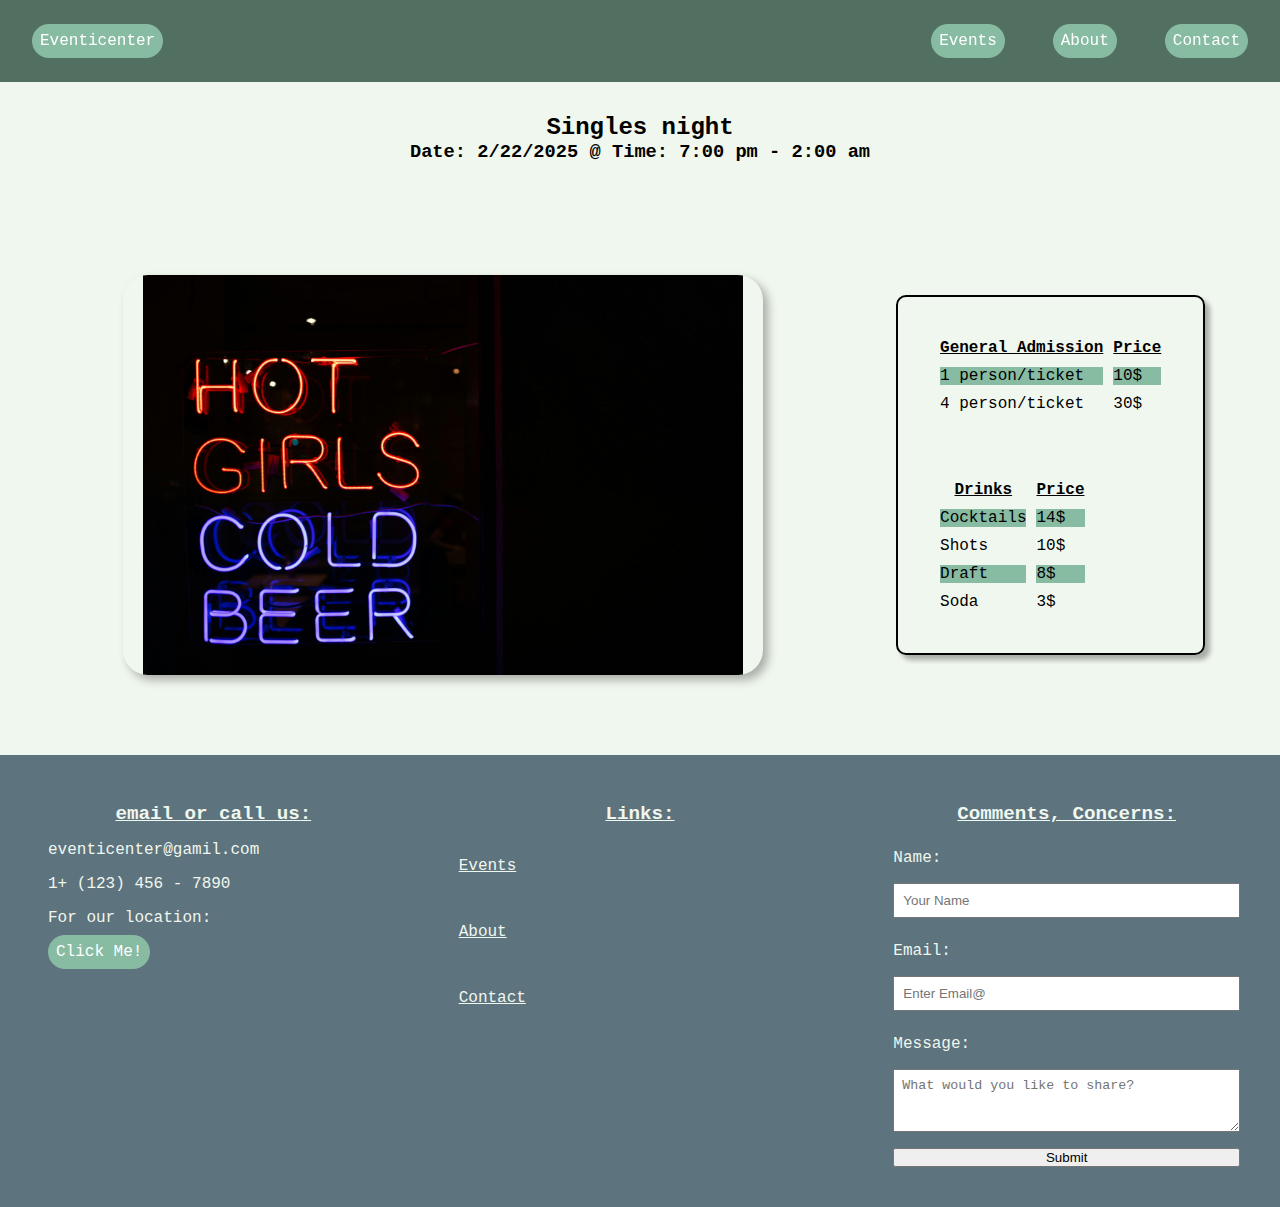
<file: pages/bar-night.html>
<!DOCTYPE html>
<html lang="en">
<head>
    <meta charset="UTF-8">
    <meta name="viewport" content="width=device-width, initial-scale=1.0">
    <title>Eventicenter - bar night!</title>
    <link rel="icon" type="image/png" href="../assets/EventicenterLogo.svg">

    <link rel="stylesheet" href="../styles/navbar.css">
    <link rel="stylesheet" href="../styles/event.css">
    <link rel="stylesheet" href="../styles/footer.css">
</head>
<body>
    <!--    Header Section   -->
    <!--    Header Section   -->
    <nav>
        <ul id="main-links" class="links">
            <li class="link"><a class="logo" href="../index.html">Eventicenter</a></li>
            <li class="link"><a class="events" href="../index.html">Events</a></li>
            <li class="link"><a class="about" href="../index.html">About</a></li>
            <li class="link"><a class="contact" href="../index.html">Contact</a></li>
            <li class="link">
                <label class="hamburger-menu">
                    <input type="checkbox" />
                </label>
            </li>
        </ul>
        
    </nav>
    <aside class="sidebar">
        <a class="hamburger-link events" href="../index.html">Events</a>
        <a class="hamburger-link about" href="../index.html">About</a>
        <a class="hamburger-link contact" href="../index.html">Contact</a>
    </aside>
    <div class="main-content">
    <section class="header-text">
        <h2>Singles night</h2>
        <h3>Date: 2/22/2025 @ Time: 7:00 pm - 2:00 am</h3>
    </section>
    <main class="main-section">
        <section class="cover">
            <img class="cover-image" src="../assets/pexels-hot-girls-cold-beer-sign.jpg" alt="event stage"/>
        </section>
        <!--    Table Section   -->
        <div class="tables">
            <table>
                <thead>
                    <tr class="table-header">
                        <th>General Admission</th>
                        <th>Price</th>
                    </tr>
                </thead>
                <tbody>
                    <tr>
                        <td>1 person/ticket</td>
                        <td>10$</td>
                    </tr>
                    <tr>
                        <td>4 person/ticket</td>
                        <td>30$</td>
                    </tr>
                </tbody>
            </table>
            <table>
                <thead class="table-header">
                    <tr>
                        <th>Drinks</th>
                        <th>Price</th>
                    </tr>
                </thead>
                <tbody>
                    <tr>
                        <td>Cocktails</td>
                        <td>14$</td>
                    </tr>
                    <tr>
                        <td>Shots</td>
                        <td>10$</td>
                    </tr>
                    <tr>
                        <td>Draft</td>
                        <td>8$</td>
                    </tr>
                    <tr>
                        <td>Soda</td>
                        <td>3$</td>
                    </tr>
                </tbody>
            </table>
        </div>
    </main>
    <!--    Footer Section   -->
    </div>
    <footer id="foot" class="footer-content">
        <section class="footer-section">
            <h3 class="footer-title">email or call us:</h3>
            <p class="bottom-contacts">eventicenter@gamil.com</p>
            <p class="bottom-contacts">1+ (123) 456 - 7890</p>
            <p class="bottom-contacts">For our location:</p>
            <p class="bottom-contacts"><a class="btn-location" href="./location.html">Click Me!</a></p>
        </section>
        <section class="footer-section">
            <h3 class="footer-title">Links:</h3>
            <ul class="bottom-links">
                <li class="bottom-link"><a class="bottom-events" href="#main">Events</a></li>
                <li class="bottom-link"><a class="bottom-about" href="#main">About</a></li>
                <li class="bottom-link"><a class="bottom-contact" href="#main">Contact</a></li>
            </ul>
        </section>
        <section class="footer-section">
            <h3 class="footer-title">Comments, Concerns:</h3>
            <form action="#" method="POST" class="contact-us-form">
                <label class="labels" for="full-name">Name:</label>
                <input class="inputs" type="text" placeholder="Your Name" name="full-name" required/>
                <label class="labels" for="user-email">Email:</label>
                <input class="inputs" type="email" placeholder="Enter Email@" name="user-email" required/>
                <label class="labels" for="message">Message:</label>
                <textarea class="inputs" name="message" placeholder="What would you like to share?" rows="3" required></textarea>
                <input type="submit" value="Submit"/>
            </form>
        </section>
    </footer>
</body>
</html>
</file>
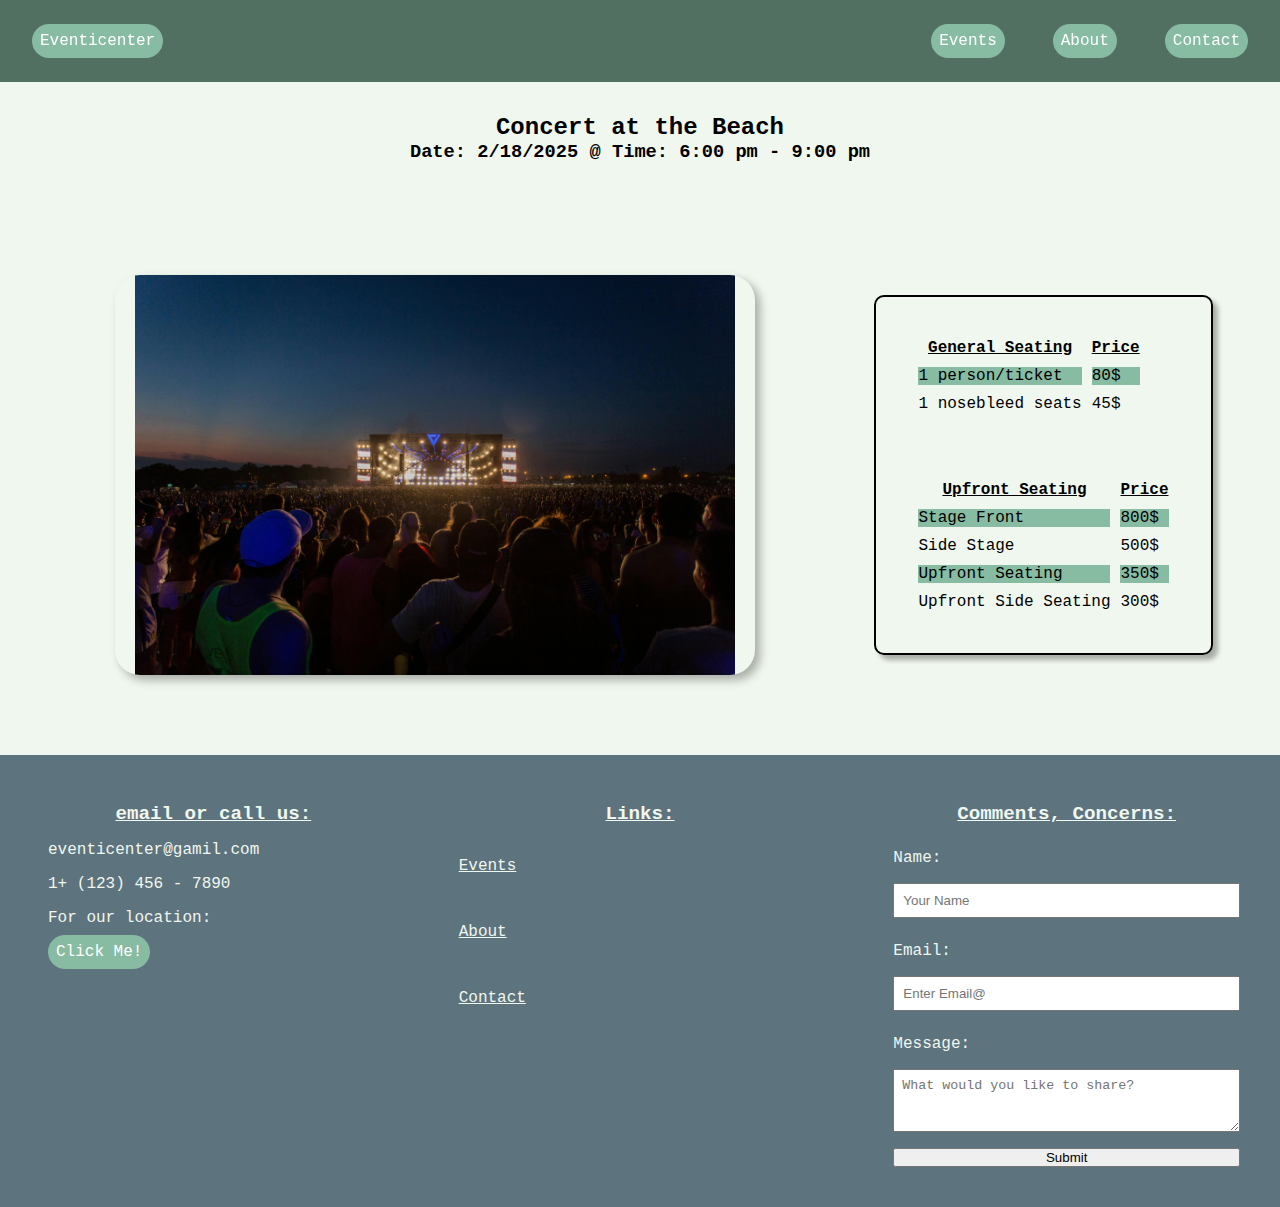
<file: pages/concert.html>
<!DOCTYPE html>
<html lang="en">
<head>
    <meta charset="UTF-8">
    <meta name="viewport" content="width=device-width, initial-scale=1.0">
    <title>Eventicenter - Concert at the Beach</title>
    <link rel="icon" type="image/png" href="../assets/EventicenterLogo.svg">

    <link rel="stylesheet" href="../styles/navbar.css">
    <link rel="stylesheet" href="../styles/event.css">
    <link rel="stylesheet" href="../styles/footer.css">
</head>
<body>
    <!--    Header Section   -->
    <nav>
        <ul id="main-links" class="links">
            <li class="link"><a class="logo" href="../index.html">Eventicenter</a></li>
            <li class="link"><a class="events" href="../index.html">Events</a></li>
            <li class="link"><a class="about" href="../index.html">About</a></li>
            <li class="link"><a class="contact" href="../index.html">Contact</a></li>
            <li class="link">
                <label class="hamburger-menu">
                    <input type="checkbox" />
                </label>
            </li>
        </ul>
        
    </nav>
    <aside class="sidebar">
        <a class="hamburger-link events" href="../index.html">Events</a>
        <a class="hamburger-link about" href="../index.html">About</a>
        <a class="hamburger-link contact" href="../index.html">Contact</a>
    </aside>
    <div class="main-content">
    <section class="header-text">
        <h2>Concert at the Beach</h2>
        <h3>Date: 2/18/2025 @ Time: 6:00 pm - 9:00 pm</h3>
    </section>
    <main class="main-section">
        <section class="cover">
            <img class="cover-image" src="../assets/pexels-concert-night.jpg" alt="event stage"/>
        </section>
        <!--    Table Section   -->
        <div class="tables">
            <table>
                <thead>
                    <tr class="table-header">
                        <th>General Seating</th>
                        <th>Price</th>
                    </tr>
                </thead>
                <tbody>
                    <tr>
                        <td>1 person/ticket</td>
                        <td>80$</td>
                    </tr>
                    <tr>
                        <td>1 nosebleed seats</td>
                        <td>45$</td>
                    </tr>
                </tbody>
            </table>
            <table>
                <thead>
                    <tr class="table-header">
                        <th>Upfront Seating</th>
                        <th>Price</th>
                    </tr>
                </thead>
                <tbody>
                    <tr>
                        <td>Stage Front</td>
                        <td>800$</td>
                    </tr>
                    <tr>
                        <td>Side Stage</td>
                        <td>500$</td>
                    </tr>
                    <tr>
                        <td>Upfront Seating</td>
                        <td>350$</td>
                    </tr>
                    <tr>
                        <td>Upfront Side Seating</td>
                        <td>300$</td>
                    </tr>
                </tbody>
            </table>
        </div>
    </main>
    <!--    Footer Section   -->
    </div>
    <footer id="foot" class="footer-content">
        <section class="footer-section">
            <h3 class="footer-title">email or call us:</h3>
            <p class="bottom-contacts">eventicenter@gamil.com</p>
            <p class="bottom-contacts">1+ (123) 456 - 7890</p>
            <p class="bottom-contacts">For our location:</p>
            <p class="bottom-contacts"><a class="btn-location" href="./location.html">Click Me!</a></p>
        </section>
        <section class="footer-section">
            <h3 class="footer-title">Links:</h3>
            <ul class="bottom-links">
                <li class="bottom-link"><a class="bottom-events" href="#main">Events</a></li>
                <li class="bottom-link"><a class="bottom-about" href="#main">About</a></li>
                <li class="bottom-link"><a class="bottom-contact" href="#main">Contact</a></li>
            </ul>
        </section>
        <section class="footer-section">
            <h3 class="footer-title">Comments, Concerns:</h3>
            <form action="#" method="POST" class="contact-us-form">
                <label class="labels" for="full-name">Name:</label>
                <input class="inputs" type="text" placeholder="Your Name" name="full-name" required/>
                <label class="labels" for="user-email">Email:</label>
                <input class="inputs" type="email" placeholder="Enter Email@" name="user-email" required/>
                <label class="labels" for="message">Message:</label>
                <textarea class="inputs" name="message" placeholder="What would you like to share?" rows="3" required></textarea>
                <input type="submit" value="Submit"/>
            </form>
        </section>
    </footer>
</body>
</html>
</file>
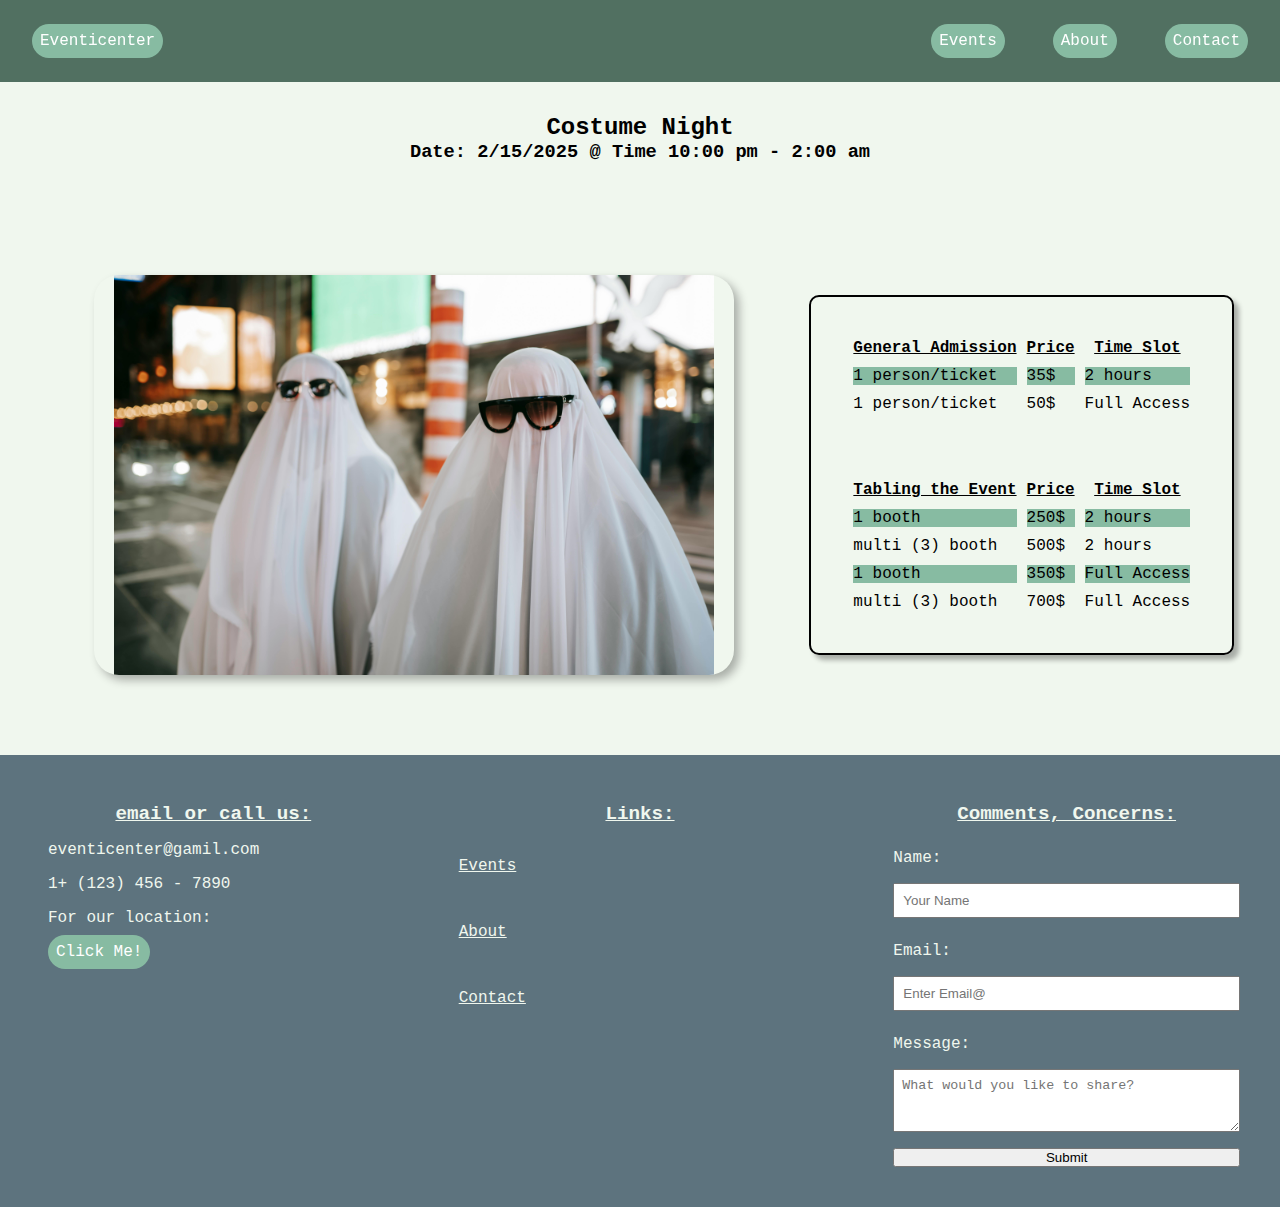
<file: pages/costume-night.html>
<!DOCTYPE html>
<html lang="en">
<head>
    <meta charset="UTF-8">
    <meta name="viewport" content="width=device-width, initial-scale=1.0">
    <title>Eventicenter - Costume Night</title>
    <link rel="icon" type="image/png" href="../assets/EventicenterLogo.svg">

    <link rel="stylesheet" href="../styles/navbar.css">
    <link rel="stylesheet" href="../styles/event.css">
    <link rel="stylesheet" href="../styles/footer.css">
</head>
<body>
    <!--    Header Section   -->
    <nav>
        <ul id="main-links" class="links">
            <li class="link"><a class="logo" href="../index.html">Eventicenter</a></li>
            <li class="link"><a class="events" href="../index.html">Events</a></li>
            <li class="link"><a class="about" href="../index.html">About</a></li>
            <li class="link"><a class="contact" href="../index.html">Contact</a></li>
            <li class="link">
                <label class="hamburger-menu">
                    <input type="checkbox" />
                </label>
            </li>
        </ul>
        
    </nav>
    <aside class="sidebar">
        <a class="hamburger-link events" href="../index.html">Events</a>
        <a class="hamburger-link about" href="../index.html">About</a>
        <a class="hamburger-link contact" href="../index.html">Contact</a>
    </aside>
    <div class="main-content">
    <section class="header-text">
        <h2>Costume Night</h2>
        <h3>Date: 2/15/2025 @ Time 10:00 pm - 2:00 am</h3>
    </section>
    <main class="main-section">
        <section class="cover">
            <img class="cover-image" src="../assets/pexels-blanket-costumes.jpg" alt="event stage"/>
        </section>
        <!--    Table Section   -->
        <div class="tables">
            <table>
                <thead>
                    <tr class="table-header">
                        <th>General Admission</th>
                        <th>Price</th>
                        <th>Time Slot</th>
                    </tr>
                </thead>
                <tbody>
                    <tr>
                        <td>1 person/ticket</td>
                        <td>35$</td>
                        <td>2 hours</td>
                    </tr>
                    <tr>
                        <td>1 person/ticket</td>
                        <td>50$</td>
                        <td>Full Access</td>
                    </tr>
                </tbody>
            </table>
            <table>
                <thead>
                    <tr class="table-header">
                        <th>Tabling the Event</th>
                        <th>Price</th>
                        <th>Time Slot</th>
                    </tr>
                </thead>
                <tbody>
                    <tr>
                        <td>1 booth</td>
                        <td>250$</td>
                        <td>2 hours</td>
                    </tr>
                    <tr>
                        <td>multi (3) booth</td>
                        <td>500$</td>
                        <td>2 hours</td>
                    </tr>
                    <tr>
                        <td>1 booth</td>
                        <td>350$</td>
                        <td>Full Access</td>
                    </tr>
                    <tr>
                        <td>multi (3) booth</td>
                        <td>700$</td>
                        <td>Full Access</td>
                    </tr>
                </tbody>
            </table>
        </div>
    </main>
    <!--    Footer Section   -->
    </div>
    <footer id="foot" class="footer-content">
        <section class="footer-section">
            <h3 class="footer-title">email or call us:</h3>
            <p class="bottom-contacts">eventicenter@gamil.com</p>
            <p class="bottom-contacts">1+ (123) 456 - 7890</p>
            <p class="bottom-contacts">For our location:</p>
            <p class="bottom-contacts"><a class="btn-location" href="./location.html">Click Me!</a></p>
        </section>
        <section class="footer-section">
            <h3 class="footer-title">Links:</h3>
            <ul class="bottom-links">
                <li class="bottom-link"><a class="bottom-events" href="#main">Events</a></li>
                <li class="bottom-link"><a class="bottom-about" href="#main">About</a></li>
                <li class="bottom-link"><a class="bottom-contact" href="#main">Contact</a></li>
            </ul>
        </section>
        <section class="footer-section">
            <h3 class="footer-title">Comments, Concerns:</h3>
            <form action="#" method="POST" class="contact-us-form">
                <label class="labels" for="full-name">Name:</label>
                <input class="inputs" type="text" placeholder="Your Name" name="full-name" required/>
                <label class="labels" for="user-email">Email:</label>
                <input class="inputs" type="email" placeholder="Enter Email@" name="user-email" required/>
                <label class="labels" for="message">Message:</label>
                <textarea class="inputs" name="message" placeholder="What would you like to share?" rows="3" required></textarea>
                <input type="submit" value="Submit"/>
            </form>
        </section>
    </footer>
</body>
</html>
</file>
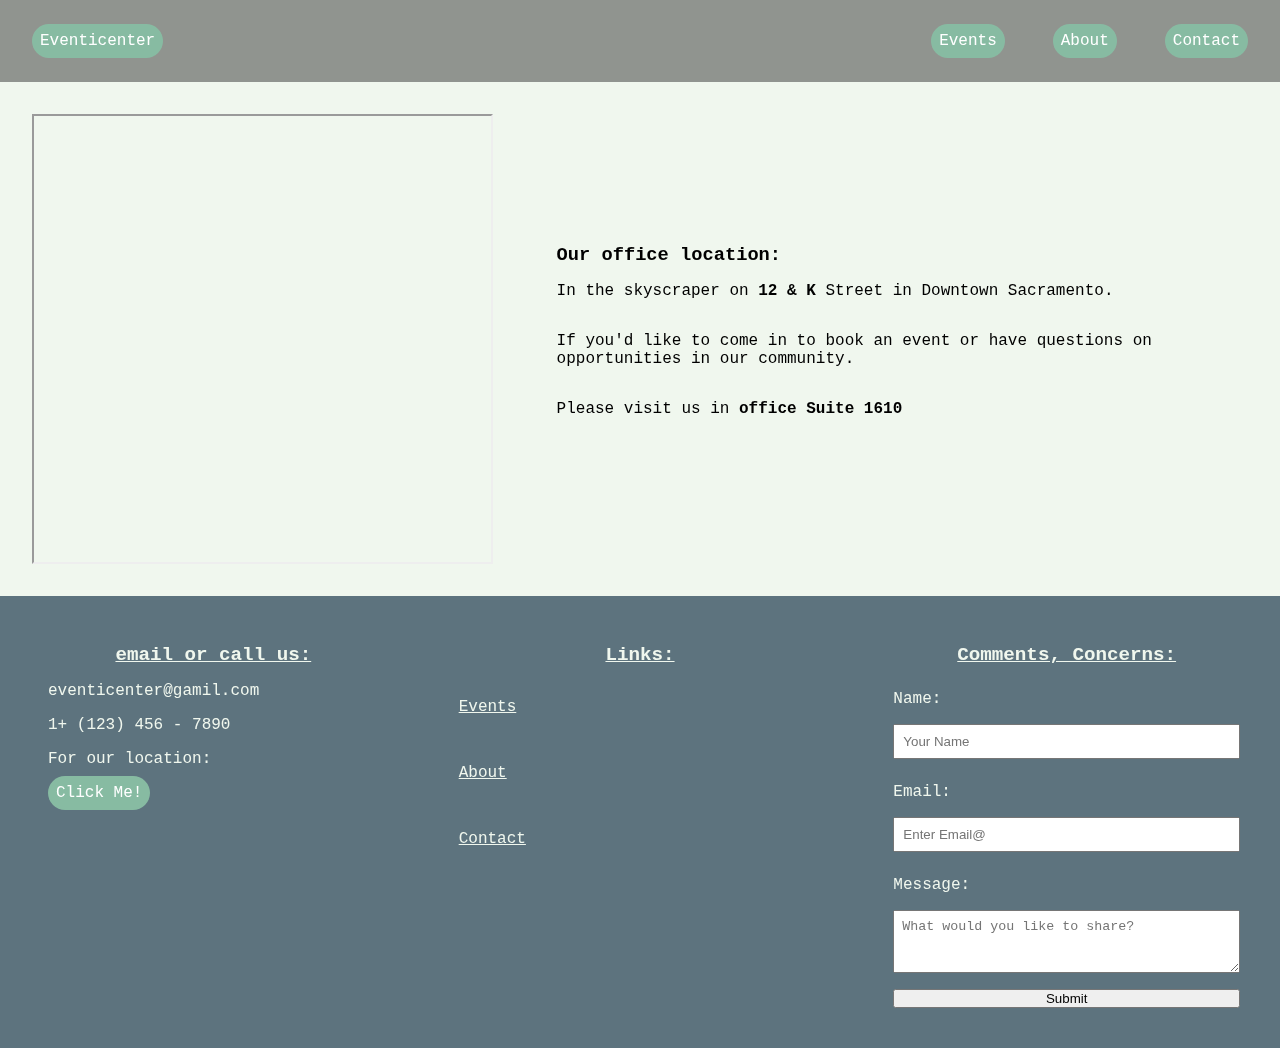
<file: pages/location.html>
<!DOCTYPE html>
<html lang="en">
<head>
    <meta charset="UTF-8">
    <meta name="viewport" content="width=device-width, initial-scale=1.0">
    <title>Eventicenter - Location</title>
    <link rel="icon" type="image/png" href="../assets/EventicenterLogo.svg">

    <link rel="stylesheet" href="../styles/navbar.css">
    <link rel="stylesheet" href="../styles/map.css">
    <link rel="stylesheet" href="../styles/footer.css">
</head>
<body>
    <!--    Header Section   -->
    <nav>
        <ul id="main-links" class="links">
            <li class="link"><a class="logo" href="../index.html">Eventicenter</a></li>
            <li class="link"><a class="events" href="../index.html">Events</a></li>
            <li class="link"><a class="about" href="../index.html">About</a></li>
            <li class="link"><a class="contact" href="../index.html">Contact</a></li>
            <li class="link">
                <label class="hamburger-menu">
                    <input type="checkbox" />
                </label>
            </li>
        </ul>
        
    </nav>
    <aside class="sidebar">
        <a class="hamburger-link events" href="../index.html">Events</a>
        <a class="hamburger-link about" href="../index.html">About</a>
        <a class="hamburger-link contact" href="../index.html">Contact</a>
    </aside>
    <!--    Main Section    -->
    <div class="main-content">
        <iframe src="https://www.google.com/maps/embed?pb=!1m18!1m12!1m3!1d1854.590783720412!2d-121.49012457670804!3d38.57898463098993!2m3!1f0!2f0!3f0!3m2!1i1024!2i768!4f13.1!3m3!1m2!1s0x809ad0d7d361ff97%3A0x5903f60f1edc2434!2s1201%20K%20St%20Suite%201610%2C%20Sacramento%2C%20CA%2095814!5e0!3m2!1sen!2sus!4v1741387765768!5m2!1sen!2sus" 
            width="600" 
            height="450" 
            class="location-img"
            allowfullscreen="" 
            loading="lazy" 
            referrerpolicy="no-referrer-when-downgrade"></iframe>
    
        <div class="description">
            <h3>Our office location:</h3>
            <p class="description-text">In the skyscraper on <b>12 & K</b> Street in Downtown Sacramento.</p> 
            <p class="description-text">If you'd like to come in to book an event or have questions on opportunities in our community.</p>
            <p class="description-text">Please visit us in <b>office Suite 1610</b></p>
        </div>
    </div>
    <!--    Footer Section   -->
    </div>
    <footer id="foot" class="footer-content">
        <section class="footer-section">
            <h3 class="footer-title">email or call us:</h3>
            <p class="bottom-contacts">eventicenter@gamil.com</p>
            <p class="bottom-contacts">1+ (123) 456 - 7890</p>
            <p class="bottom-contacts">For our location:</p>
            <p class="bottom-contacts"><a class="btn-location" href="./location.html">Click Me!</a></p>
        </section>
        <section class="footer-section">
            <h3 class="footer-title">Links:</h3>
            <ul class="bottom-links">
                <li class="bottom-link"><a class="bottom-events" href="#main">Events</a></li>
                <li class="bottom-link"><a class="bottom-about" href="#main">About</a></li>
                <li class="bottom-link"><a class="bottom-contact" href="#main">Contact</a></li>
            </ul>
        </section>
        <section class="footer-section">
            <h3 class="footer-title">Comments, Concerns:</h3>
            <form action="#" method="POST" class="contact-us-form">
                <label class="labels" for="full-name">Name:</label>
                <input class="inputs" type="text" placeholder="Your Name" name="full-name" required/>
                <label class="labels" for="user-email">Email:</label>
                <input class="inputs" type="email" placeholder="Enter Email@" name="user-email" required/>
                <label class="labels" for="message">Message:</label>
                <textarea class="inputs" name="message" placeholder="What would you like to share?" rows="3" required></textarea>
                <input type="submit" value="Submit"/>
            </form>
        </section>
    </footer>
</body>
</html>
</file>
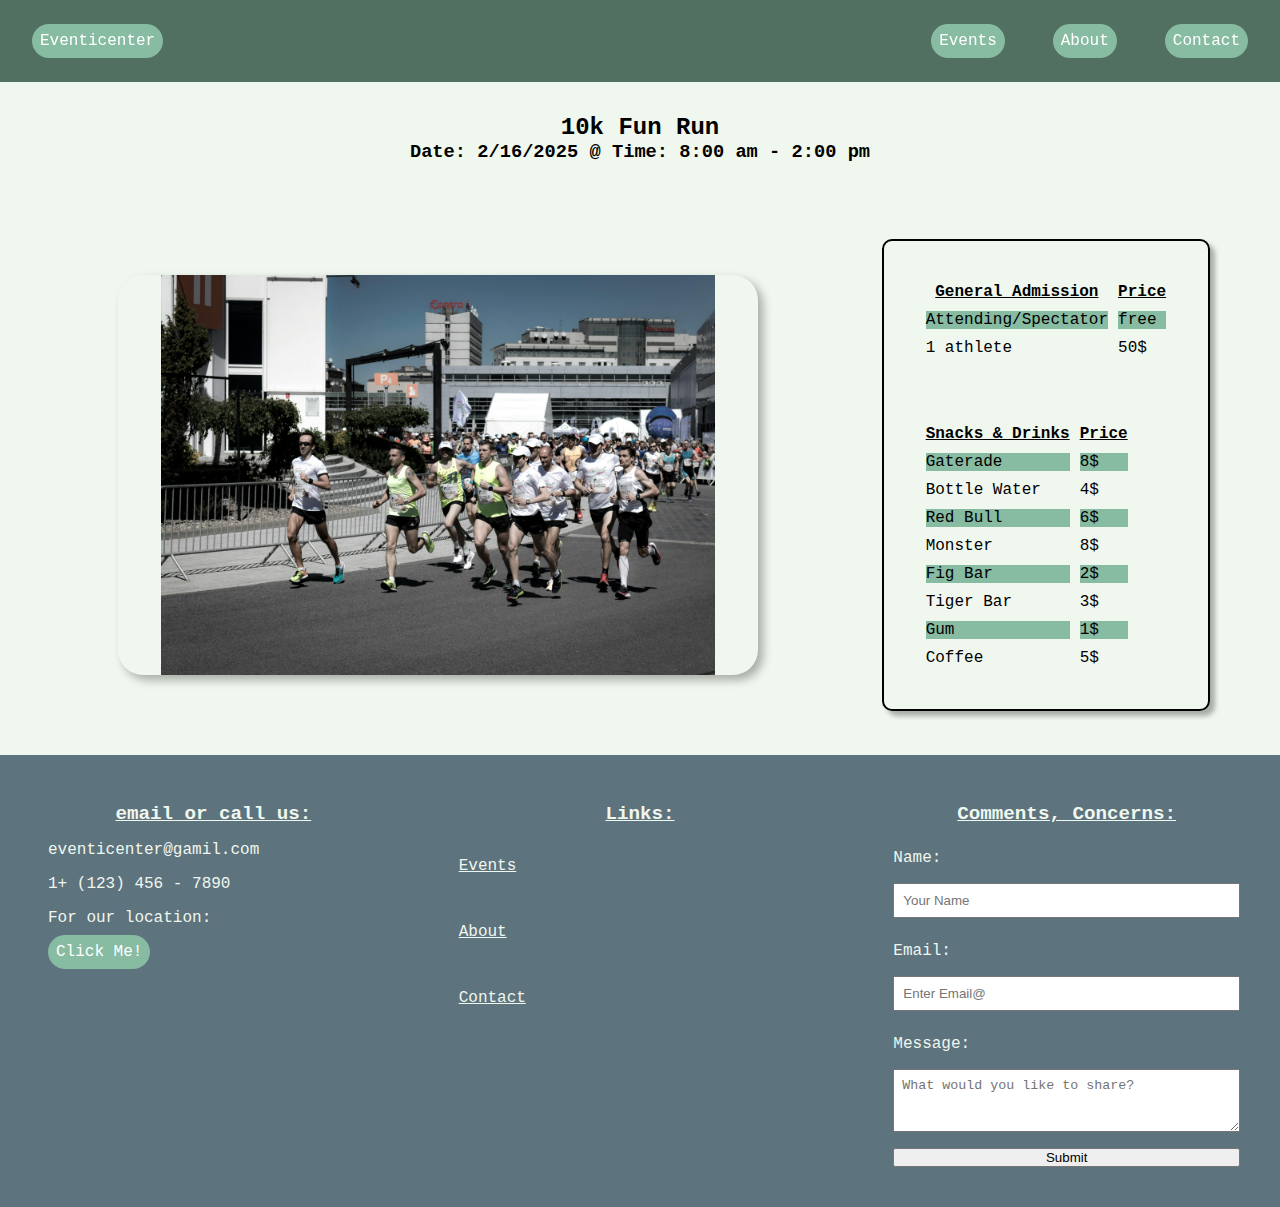
<file: pages/marathon.html>
<!DOCTYPE html>
<html lang="en">
<head>
    <meta charset="UTF-8">
    <meta name="viewport" content="width=device-width, initial-scale=1.0">
    <title>Eventicenter - 10k Fun Run</title>
    <link rel="icon" type="image/png" href="../assets/EventicenterLogo.svg">

    <link rel="stylesheet" href="../styles/navbar.css">
    <link rel="stylesheet" href="../styles/event.css">
    <link rel="stylesheet" href="../styles/footer.css">
</head>
<body>
    <!--    Header Section   -->
    <nav>
        <ul id="main-links" class="links">
            <li class="link"><a class="logo" href="../index.html">Eventicenter</a></li>
            <li class="link"><a class="events" href="../index.html">Events</a></li>
            <li class="link"><a class="about" href="../index.html">About</a></li>
            <li class="link"><a class="contact" href="../index.html">Contact</a></li>
            <li class="link">
                <label class="hamburger-menu">
                    <input type="checkbox" />
                </label>
            </li>
        </ul>
    </nav>
    <aside class="sidebar">
        <a class="hamburger-link events" href="../index.html">Events</a>
        <a class="hamburger-link about" href="../index.html">About</a>
        <a class="hamburger-link contact" href="../index.html">Contact</a>
    </aside>
    <div class="main-content">
    <section class="header-text">
        <h2>10k Fun Run</h2>
        <h3>Date: 2/16/2025 @ Time: 8:00 am - 2:00 pm</h3>
    </section>
    <main class="main-section">
        <section class="cover">
            <img class="cover-image" src="../assets/pexels-running-event.jpg" alt="event stage"/>
        </section>
        <!--    Table Section   -->
        <div class="tables">
            <table>
                <thead>
                    <tr class="table-header">
                        <th>General Admission</th>
                        <th>Price</th>
                    </tr>
                </thead>
                <tbody>
                    <tr>
                        <td>Attending/Spectator</td>
                        <td>free</td>
                    </tr>
                    <tr>
                        <td>1 athlete</td>
                        <td>50$</td>
                    </tr>
                </tbody>
            </table>
            <table>
                <thead>
                    <tr class="table-header">
                        <th>Snacks & Drinks</th>
                        <th>Price</th>
                    </tr>
                </thead>
                <tbody>
                    <tr>
                        <td>Gaterade</td>
                        <td>8$</td>
                    </tr>
                    <tr>
                        <td>Bottle Water</td>
                        <td>4$</td>
                    </tr>
                    <tr>
                        <td>Red Bull</td>
                        <td>6$</td>
                    </tr>
                    <tr>
                        <td>Monster</td>
                        <td>8$</td>
                    </tr>
                    <tr>
                        <td>Fig Bar</td>
                        <td>2$</td>
                    </tr>
                    <tr>
                        <td>Tiger Bar</td>
                        <td>3$</td>
                    </tr>
                    <tr>
                        <td>Gum</td>
                        <td>1$</td>
                    </tr>
                    <tr>
                        <td>Coffee</td>
                        <td>5$</td>
                    </tr>
                </tbody>
            </table>
        </div>
    </main>
    <!--    Footer Section   -->
    </div>
    <footer id="foot" class="footer-content">
        <section class="footer-section">
            <h3 class="footer-title">email or call us:</h3>
            <p class="bottom-contacts">eventicenter@gamil.com</p>
            <p class="bottom-contacts">1+ (123) 456 - 7890</p>
            <p class="bottom-contacts">For our location:</p>
            <p class="bottom-contacts"><a class="btn-location" href="./location.html">Click Me!</a></p>
        </section>
        <section class="footer-section">
            <h3 class="footer-title">Links:</h3>
            <ul class="bottom-links">
                <li class="bottom-link"><a class="bottom-events" href="#main">Events</a></li>
                <li class="bottom-link"><a class="bottom-about" href="#main">About</a></li>
                <li class="bottom-link"><a class="bottom-contact" href="#main">Contact</a></li>
            </ul>
        </section>
        <section class="footer-section">
            <h3 class="footer-title">Comments, Concerns:</h3>
            <form action="#" method="POST" class="contact-us-form">
                <label class="labels" for="full-name">Name:</label>
                <input class="inputs" type="text" placeholder="Your Name" name="full-name" required/>
                <label class="labels" for="user-email">Email:</label>
                <input class="inputs" type="email" placeholder="Enter Email@" name="user-email" required/>
                <label class="labels" for="message">Message:</label>
                <textarea class="inputs" name="message" placeholder="What would you like to share?" rows="3" required></textarea>
                <input type="submit" value="Submit"/>
            </form>
        </section>
    </footer>
</body>
</html>
</file>
<file: styles/navbar.css>
:root {
    --background-color: #F0F7EE;
    --text-color: #000000;
    --accent-color: #87bba2;
    --dim-color: #5D737E;
    --bold-color: #FFF07C;

    --bar-width: 60px;
    --bar-height: 8px;
    --hamburger-gap: 6px;
    --hamburger-margin: 8px;
    --hamburger-height: calc(var(--bar-height) * 3 + var(--hamburger-gap) * 2);


    --transition-timing: ease-in-out 200ms;
}
body {
    margin: 0;
    padding: 0;
}
a {
    text-decoration: none;
}
/*----------------- Header ------------------*/
.logo, .events, .about, .contact {
    color: white;
    background-color: var(--accent-color);
    text-decoration: none;
    padding: .5rem;
    border-radius: 9999px;
    transition: all var(--transition-timing)
}

.logo:hover, .events:hover, .about:hover, .contact:hover {
    scale: 1.2;
}

nav {
    position: sticky;
    top: 0px;
    padding: 1rem;
    background-color: rgba(0, 0, 0, 0.4);
    z-index: 10;
}

.links {
    list-style-type: none;
    
    display: flex;
    flex-direction: row;
    gap: 1rem;
    color: white;
}

.link {
    padding: 1rem;
}

.link:first-child {
    flex: 1;
}

@media screen and (max-width:709.9px) { /*----------- For Mobile screens------*/
    /*------- navigation section ------------*/
    .link:nth-child(2), .link:nth-child(3), .link:nth-child(4) {
        display: none;
    }
    .hamburger-menu {
        --x-width: calc(var(--hamburger-height) * 1.41421356237); /* calculate the lenth of the bars for an x */
      
        display: flex;
        flex-direction: column;
        gap: var(--hamburger-gap);
        width: max-content;
        z-index: 2;
        cursor: pointer;
    }
    .sidebar {
        background-color: rgba(0, 0, 0, 0.5);
        display: flex;
        flex-direction: column;
        gap: .5rem;

        position: fixed;
        right: 1rem;
        top: 6.25rem;
        max-width: fit-content;

        padding: 0 2rem;
        z-index: 200;
    }

    .hamburger-link {
        margin: 1rem 0;
    }

    .sidebar {
        opacity: 0;
        visibility: hidden;
        transition: all var(--transition-timing);
    }
    
    .hamburger-menu::before, .hamburger-menu::after, .hamburger-menu input {
    content: "";
    width: var(--bar-width);
    height: var(--bar-height);
    background-color: var(--accent-color);
    border-radius: 9999px;
    transform-origin: left center;
    transition: all var(--transition-timing);
    }
    .hamburger-menu input {
        appearance: none;
        padding: 0;
        margin: 0;
        outline: none;
        pointer-events: none;
    }
    /*--------------------Hamburger menu toggle animation---------------------------*/
    body:has(.hamburger-menu input:checked) .sidebar {
        opacity: 1;
        visibility: visible;
    }

    .hamburger-menu:has(input:checked)::before,
    .hamburger-menu:has(input:checked)::after {
        background-color: var(--background-color);
    }
    .hamburger-menu input:checked {
        opacity: 0;
    
    }
    .hamburger-menu:has(input:checked)::before {
        rotate: 45deg;
        width: var(--x-width);
        translate: 0 calc(var(--bar-height) / -2);
    }
    .hamburger-menu:has(input:checked)::after {
        rotate: -45deg;
        width: var(--x-width);
        translate: 0 calc(var(--bar-height) / 2);
    }
    /*------------------------------------*/
}

@media screen and (min-width:710px) { /*----------- For Pc Screens -------------*/
    .sidebar, .link:last-child {
        display: none;
    }
    .events-container {
        width: 95%;
    }
}
</file>
<file: styles/event.css>
:root {
    --background-color: #F0F7EE;
    --text-color: #000000;
    --accent-color: #87bba2;
    --dim-color: #5D737E;
    --bold-color: #FFF07C;

    --bar-width: 60px;
    --bar-height: 8px;
    --hamburger-gap: 6px;
    --hamburger-margin: 8px;
    --hamburger-height: calc(var(--bar-height) * 3 + var(--hamburger-gap) * 2);


    --transition-timing: ease-in-out 200ms;
}
* {
    margin: 0;
    padding: 0;
    box-sizing: border-box;
}
body {
    margin: 0;
    padding: 0;
    background-color: var(--accent-color);
    color: var(--text-color);
    font-family: 'Courier New', monospace;
}

html, body {
    height: 100%;
    display: flex;
    flex-direction: column;
}

.cover-image {
    display: inline-block;

    height: 100%;
    width: 100%;

    object-fit: contain;
    border-radius: 25px;
    box-shadow: 5px 5px 10px rgba(0, 0, 0, 0.3); /* Shadow for depth */

}

.cover {
    display: inline-block;
    border-radius: 25px;

    width: 40rem;
    height: 25rem;
    
    margin: 3rem;
    text-align: center;

}

.header-text {
    text-align: center;
    padding: 2rem;
}

.main-content {
    background-color: var(--background-color);
    flex: 1; /*Takes rest of space*/
}

.main-section {
    display: flex;
    flex-direction: row;
    justify-content: space-around;
    align-items: center;

    padding: 2rem;
}

.table-header {
    text-decoration: underline;
}

.tables {
    border: 2px solid black;
    box-shadow: #000000;
    border-radius: 10px;
    box-shadow: 5px 5px 5px rgba(0, 0, 0, 0.3); /* Shadow for depth */
}

table {
    margin: 1rem;
    padding: 1rem;

    border-collapse: separate;
    border-spacing: 10px; /* Adds gap between columns */
}

tbody tr:nth-child(odd) {
    background-color: var(--accent-color); /* Light gray background for odd rows */
}

tbody tr:nth-child(even) {
    background-color: var(--background-color);
}

@media screen and (max-width:1024px) {
    .main-section {
        display: flex;
        flex-direction: column;
        justify-content: space-around;
        align-items: center;
    
        padding: 2rem;
    }    
}

@media screen and (max-width:709.9px) { /*----------- For Mobile screens------*/
    .cover {
        display: inline-block;
        border-radius: 25px;
    
        width: 35rem;
        height: 20rem;
        
        margin: 2rem;
        text-align: center;
    
    }
}

@media screen and (min-width:710px) { /*----------- For Pc Screens -------------*/
    .sidebar, .link:last-child {
        display: none;
    }
    .events-container {
        width: 95%;
    }
}
</file>
<file: styles/footer.css>
.footer-content {
    background-color: var(--dim-color);
    color: var(--background-color);
    display: flex;
    flex-direction: row;
    align-items: baseline;
}

.footer-section {
    flex: 1;
    padding: 2rem;
}

.footer-title {
    text-decoration: underline;
    font-size:larger;
    margin: 1rem;
    text-align: center;
}

.bottom-links {
    list-style-type: none;
}
.bottom-link {
    padding: 1rem 0;
    margin: 1rem 0;
}

.bottom-events, .bottom-about, .bottom-contact {
    color: var(--background-color);
    text-decoration-line: underline;
}

form {
    display: flex;
    flex-direction: column;
    margin: .5rem;
}
.labels {
    margin-top: .5rem;
}
.inputs {
    padding: .5rem;
    margin: 1rem 0rem;
}

.btn-location {
    color: white;
    background-color: var(--accent-color);
    text-decoration: none;
    padding: .5rem;
    border-radius: 9999px;
}

.bottom-contacts {
    margin: 1rem;
}

@media screen and (max-width:709.9px) { /*----------- For Mobile screens------*/
    /*------- footer section ------------*/
    .footer-content {
        background-color: var(--dim-color);
        color: var(--background-color);
        display: flex;
        flex-direction: column;
        align-items: baseline;
    }
}
</file>
<file: styles/map.css>
:root {
    --background-color: #F0F7EE;
    --text-color: #000000;
    --accent-color: #87bba2;
    --dim-color: #5D737E;
    --bold-color: #FFF07C;

    --bar-width: 60px;
    --bar-height: 8px;
    --hamburger-gap: 6px;
    --hamburger-margin: 8px;
    --hamburger-height: calc(var(--bar-height) * 3 + var(--hamburger-gap) * 2);


    --transition-timing: ease-in-out 200ms;
}
* {
    margin: 0;
    padding: 0;
    box-sizing: border-box;
}
body {
    margin: 0;
    padding: 0;
    background-color: var(--background-color);
    color: var(--text-color);
    font-family: 'Courier New', monospace;
}

html, body {
    height: 100%;
    display: flex;
    flex-direction: column;
}

.main-content {
    flex: 1; /*Takes rest of space*/
    display: flex;
    flex-direction: row;
    justify-content: space-around;
    align-items: center;
}

.location-img {
    margin: 2rem;
}

.description {
    padding: 2rem;
}

.description-text {
    padding-top: 1rem;
    padding-bottom: 1rem;
}
</file>
